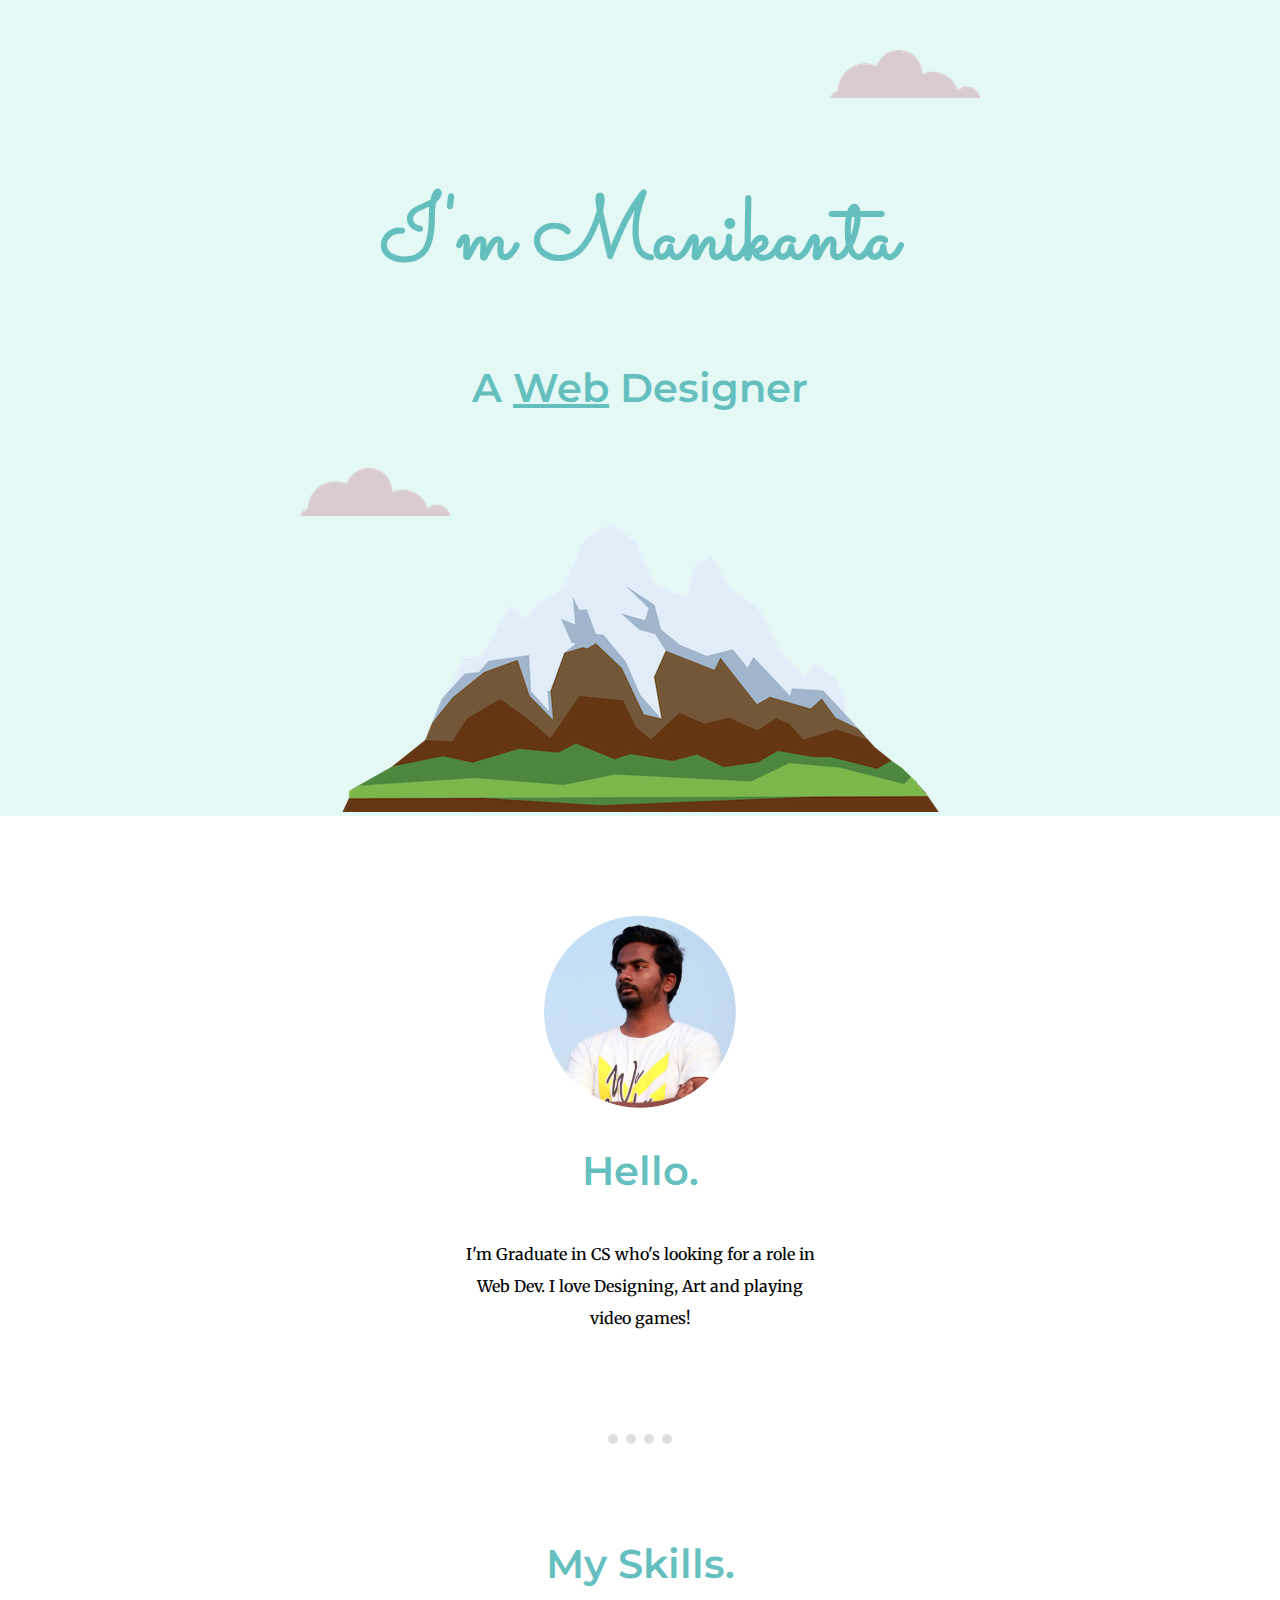
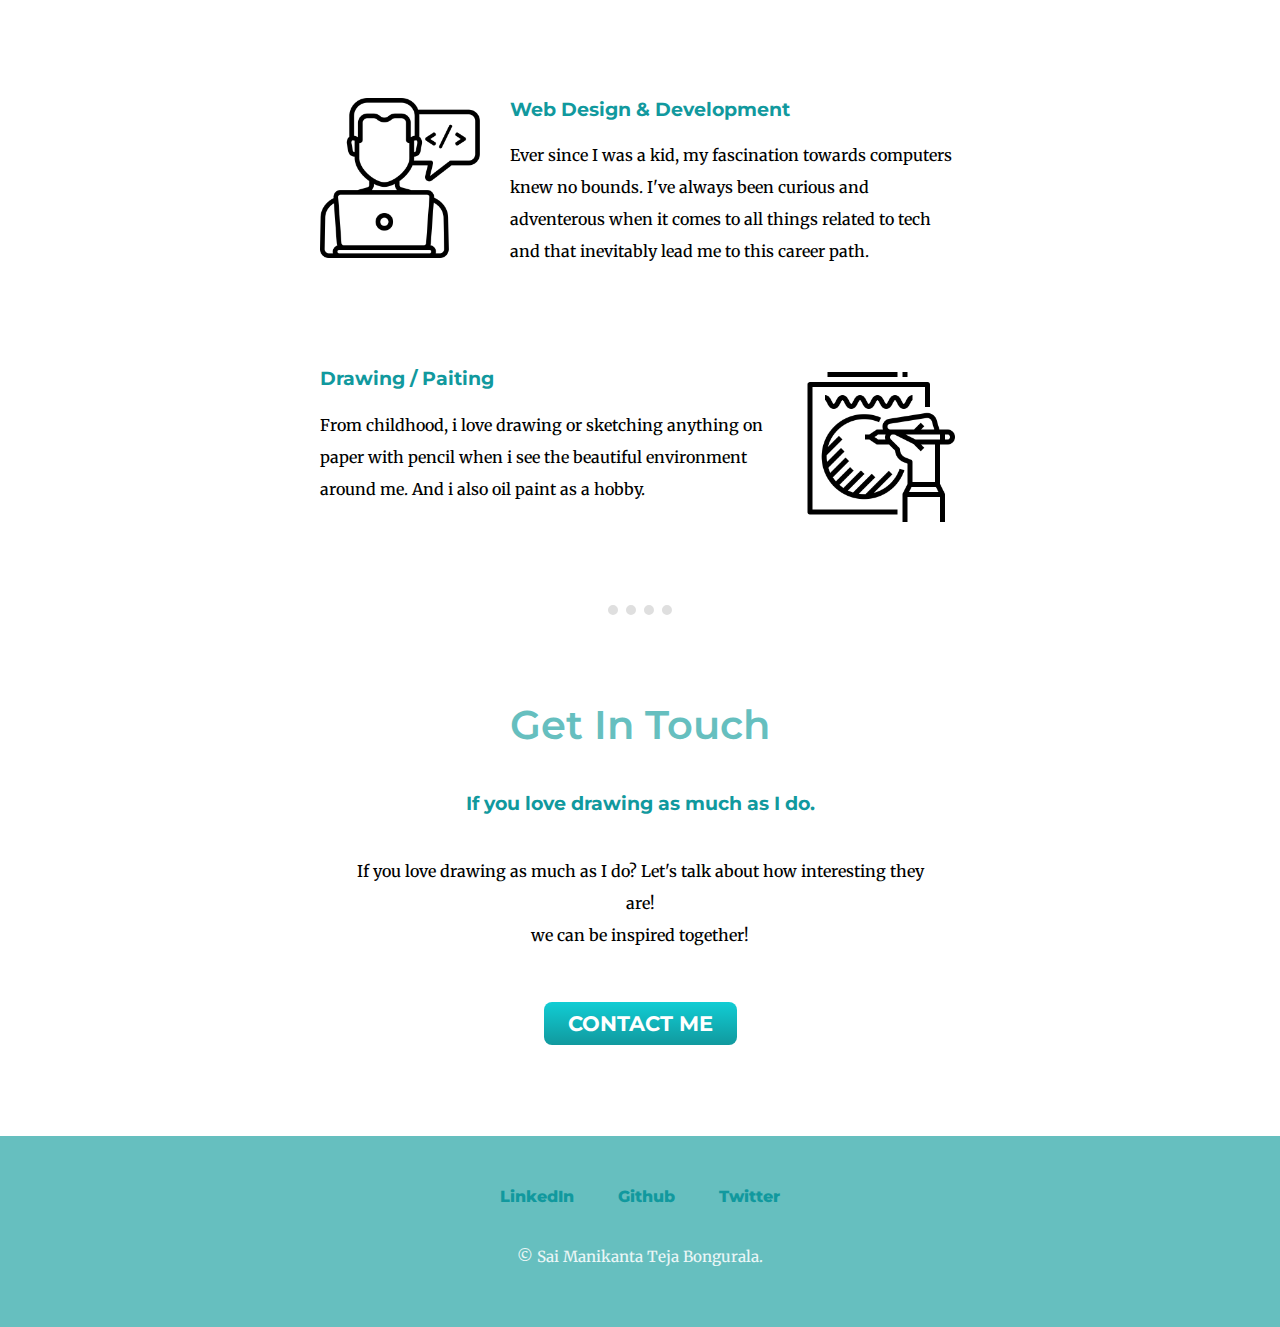
<file: index.html>
<!DOCTYPE html>
<html lang="en">
<head>
    <meta charset="UTF-8">
    <meta http-equiv="X-UA-Compatible" content="IE=edge">
    <meta name="viewport" content="width=device-width, initial-scale=1.0">
    <title>Sai Manikanta Teja Bongurala</title>
    <link rel="stylesheet" href="css/styles.css">
    <link rel="shortcut icon" href="images/favicon.ico" type="images/x-icon">
    <link rel="preconnect" href="https://fonts.googleapis.com">
    <link rel="preconnect" href="https://fonts.gstatic.com" crossorigin>
    <link href="https://fonts.googleapis.com/css2?family=Merriweather&family=Montserrat&family=Sacramento&display=swap" rel="stylesheet">
</head>
<body>
    <div class="top-container">
        <img class="top-cloud" src="images/cloud.png" alt="">
        <h1>I'm Manikanta</h1>
        <h2>A <span class="web">Web</span> Designer</h2>
        <img class="bot-cloud" src="images/cloud.png" alt="">
        <img src="images/mountain.png" alt="">
    </div>
    
    <div class="middle-container">
        <div class="profile">
          <img class="profile-img" src="images/Sai-Manikanta.png" alt="">
          <h2>Hello.</h2>
          <p class="profile-desc">I'm Graduate in CS who's looking for a role in Web Dev. I love Designing, Art and playing video games!</p>
        </div>
        <hr>

        <div class="skills">
          <h2>My Skills.</h2>
          <div class="skill-row">
            <img class="code-img" src="images/web-dev-icon.png" alt="">
            <h3>Web Design & Development </h3>
            <p>Ever since I was a kid, my fascination towards computers knew no bounds. I've always been curious and adventerous when it comes to all things related to tech and that inevitably lead me to this career path.</p>
          </div>
          <div class="skill-row">
            <img class="draw-img" src="images/drawing-icon.png" alt="">
            <h3>Drawing / Paiting</h3>
            <p>From childhood, i love drawing or sketching anything on paper with pencil when i see the beautiful environment around me. And i also oil paint as a hobby.</p>
          </div>
        </div>
        <hr>
        <div class="contact-me">
          <h2>Get In Touch</h2>
          <h3>If you love drawing as much as I do.</h3>
          <p class="contact-desc">If you love drawing as much as I do? Let's talk about how interesting they are!<br>we can be inspired together!</p>
          <a class="btn" href="mailto:bongurala.manikanta@gmail.com">CONTACT ME</a>
        </div>
      </div>
      
      
      <div class="bottom-container">
        <a class="footer-link" href="https://www.linkedin.com/in/SaiManikantaTeja" target="_blank">LinkedIn</a>
        <a class="footer-link" href="https://github.com/SaiManikantaTeja" target="_blank">Github</a>
        <a class="footer-link" href="https://twitter.com/saimanikanta31" target="_blank">Twitter</a>
        <p class="copyright">© Sai Manikanta Teja Bongurala.</p>
      </div>
      

</body>
</html>
</file>
<file: css/styles.css>
html{
}

body{
    margin: 0;
    text-align: center;
    font-family: 'Merriweather', serif;
}

h1{
    margin: 50px auto 0 auto;
    font-family: 'Sacramento', cursive;
    line-height: 2;
    color: #66BFBF;
    font-size: 5.625rem;
}

h2{
    font-family: 'Montserrat', sans-serif;
    color: #66BFBF;
    font-size: 2.5rem;
    font-weight: 600;
    padding-bottom: 10px;
}

h3{
    color: #11999E;
    font-family: 'Montserrat', sans-serif;
}

p{
    font-weight: 500;
    line-height: 2;
}

a{
    text-decoration: none;
}

a:hover{
    color: #EAF6F6;
}

hr{
    width: 5%;
    color: #dfdfdf;
    border-style: dotted none none;
    height: 15px;
    border-width: 10px;
  
}

.top-container{
    background-color: #e4f9f5;
    position: relative;
    padding-top: 100px;
}

.middle-container{
    margin: 100px 0;
}

.bottom-container{
    width: auto;
    background-color: #66BFBF;
    margin-top: 100px;
    padding: 50px 0 20px;
}

.web{
    text-decoration: underline;
}

.top-cloud{
    position: absolute;
    right: 300px;
    top: 50px;
}

.bot-cloud{
    position: absolute;
    left: 300px;
    bottom: 300px;

}

.skills{
    margin-top: 80px;
}

.skill-row{
    width: 50%;
    margin: 100px auto 100px auto;
    text-align: left;
}

.code-img{
    width: 25%;
    float: left;
    margin-right: 30px;
}

.draw-img{
    width: 25%;
    float: right;
    margin-left: 30px;
}

/* .code-skill-description{
    clear: left;
}

.draw-img-description{
    clear: right;
} */

.profile{
    width: 50%;
    margin: 100px auto;
}

.profile-img{
    width: 30%;
    
}

.profile-desc{
    width: 55%;
    margin: auto;
}

.contact-me{
    margin-top: 70px;
}

.contact-desc{
    width: 45%;
    margin: 40px auto 60px auto;
}

.btn{
    background-image: -webkit-linear-gradient(top, #11cdd4, #11999e);
    background-image: -moz-linear-gradient(top, #11cdd4, #11999e);
    background-image: -ms-linear-gradient(top, #11cdd4, #11999e);
    background-image: -o-linear-gradient(top, #11cdd4, #11999e);
    background-image: linear-gradient(to bottom, #11cdd4, #11999e);
    padding: 9px 24px;
    border-radius: 8px;
    color: white;
    font-family: 'Montserrat', sans-serif;
    font-size: 1.3rem;
    font-weight: bolder;
    
}

.btn:hover{
    background-image: -webkit-linear-gradient(top, #30e3cb, #2bc4ad);
    background-image: -moz-linear-gradient(top, #30e3cb, #2bc4ad);
    background-image: -ms-linear-gradient(top, #30e3cb, #2bc4ad);
    background-image: -o-linear-gradient(top, #30e3cb, #2bc4ad);
    background-image: linear-gradient(to bottom, #30e3cb, #2bc4ad);

}

.footer-link{
    margin: 10px 20px;
    color: #11999E;
    font-family: 'Montserrat', sans-serif;
    font-weight: 800;
}

.copyright{
    color: #EAF6F6;
    padding: 20px 0 ;
    font-size: 0.95rem;
}
</file>
